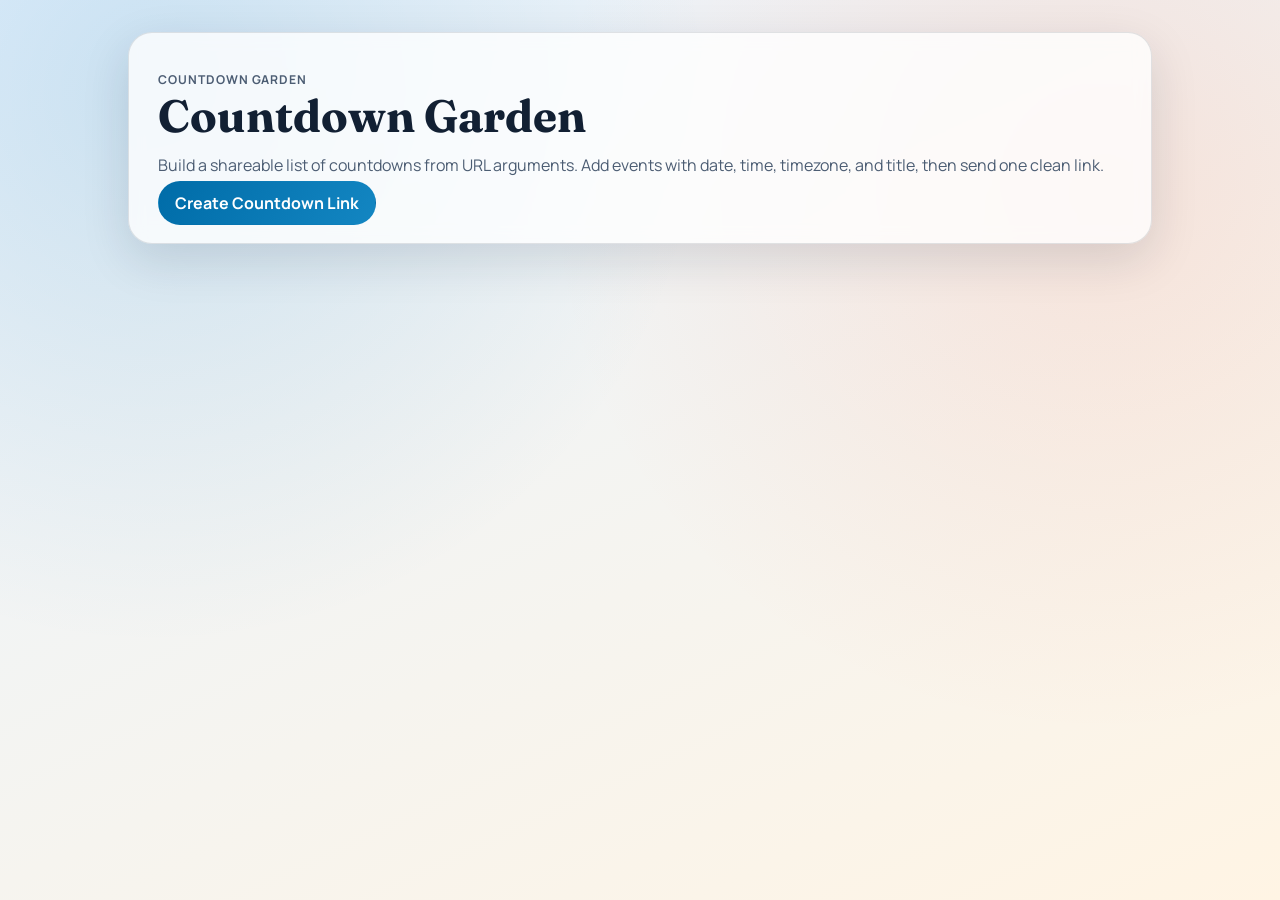
<file: index.html>
<!doctype html>
<html lang="en">
  <head>
    <meta charset="UTF-8" />
    <meta name="viewport" content="width=device-width, initial-scale=1.0" />
    <title>Countdown Garden</title>
    <meta
      name="description"
      content="Create and share beautiful, URL-powered countdown boards."
    />
    <link rel="preconnect" href="https://fonts.googleapis.com" />
    <link rel="preconnect" href="https://fonts.gstatic.com" crossorigin />
    <link
      href="https://fonts.googleapis.com/css2?family=Fraunces:opsz,wght@9..144,600;9..144,800&family=Manrope:wght@400;600;700&display=swap"
      rel="stylesheet"
    />
    <link rel="stylesheet" href="./styles.css" />
  </head>
  <body class="landing-page">
    <main class="landing-shell">
      <section class="hero-card">
        <p class="eyebrow">Countdown Garden</p>
        <h1>Countdown Garden</h1>
        <p>
          Build a shareable list of countdowns from URL arguments. Add events with
          date, time, timezone, and title, then send one clean link.
        </p>
        <div class="hero-actions">
          <a class="btn btn-primary" href="./countdown.html">Create Countdown Link</a>
        </div>
      </section>
    </main>
    <script>
      (function redirectIfQueryExists() {
        if (window.location.search.length > 1) {
          window.location.replace('./countdown.html' + window.location.search);
        }
      })();
    </script>
  </body>
</html>
</file>
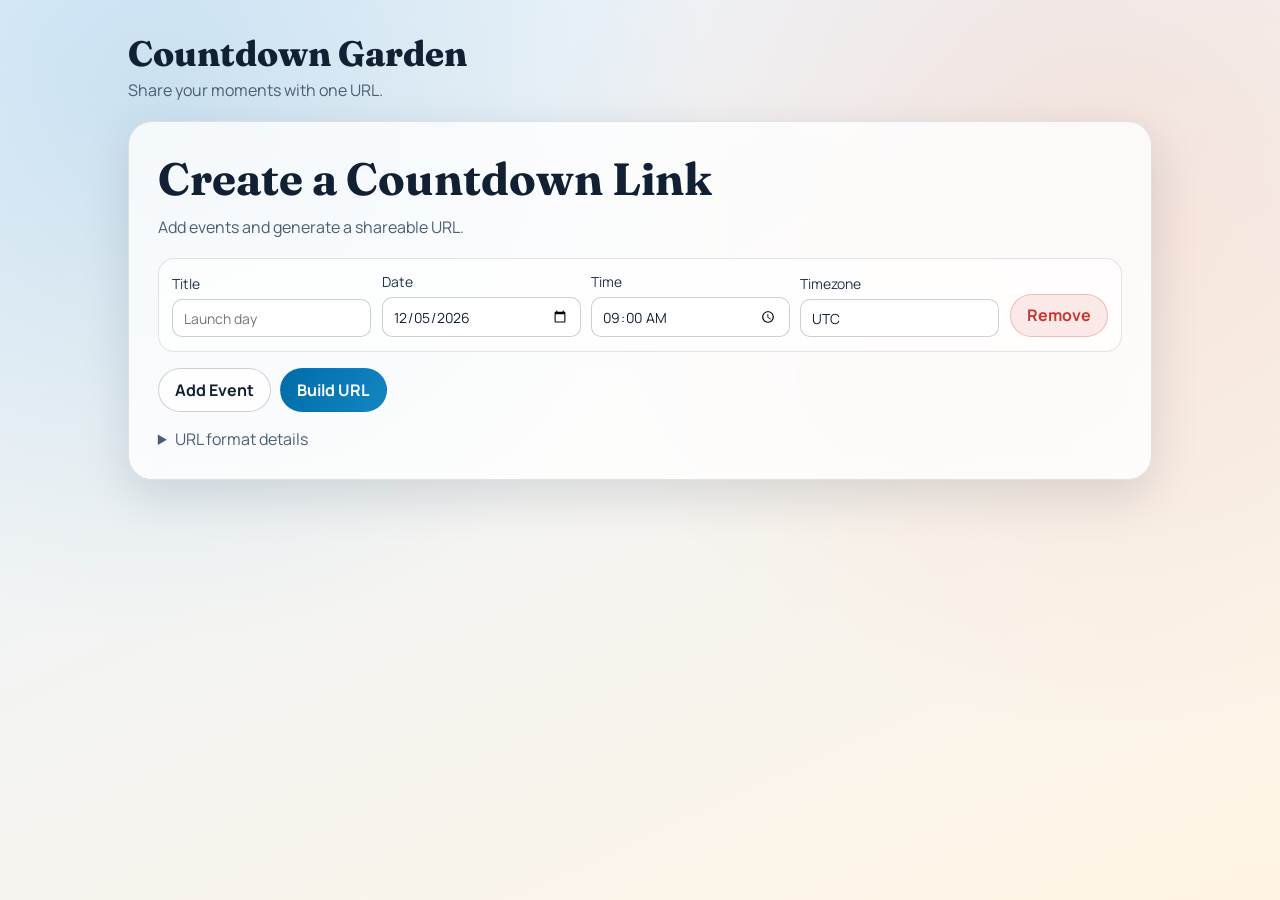
<file: countdown.html>
<!doctype html>
<html lang="en">
  <head>
    <meta charset="UTF-8" />
    <meta name="viewport" content="width=device-width, initial-scale=1.0" />
    <title>Countdown Garden</title>
    <meta
      name="description"
      content="Beautiful shareable countdown lists powered by URL parameters."
    />
    <link rel="preconnect" href="https://fonts.googleapis.com" />
    <link rel="preconnect" href="https://fonts.gstatic.com" crossorigin />
    <link
      href="https://fonts.googleapis.com/css2?family=Fraunces:opsz,wght@9..144,600;9..144,800&family=Manrope:wght@400;600;700&display=swap"
      rel="stylesheet"
    />
    <link rel="stylesheet" href="./styles.css" />
  </head>
  <body>
    <main class="page-shell">
      <header class="page-header">
        <a class="home-link" href="./index.html">Countdown Garden</a>
        <p>Share your moments with one URL.</p>
      </header>

      <section id="builder-view" class="panel hidden" aria-labelledby="builder-title">
        <div class="panel-head">
          <h1 id="builder-title">Create a Countdown Link</h1>
          <p>Add events and generate a shareable URL.</p>
        </div>

        <form id="event-form" novalidate>
          <div id="event-rows" class="event-rows"></div>

          <div class="form-actions">
            <button type="button" id="add-event" class="btn btn-ghost">Add Event</button>
            <button type="submit" class="btn btn-primary">Build URL</button>
          </div>
        </form>

        <details class="url-help">
          <summary>URL format details</summary>
          <p>
            This page reads repeated <code>event</code> parameters using:
            <code>event=YYYY-MM-DD|HH:MM|TimeZone|Title</code>
          </p>
          <p>
            Time zone can be an IANA name (recommended) such as
            <code>America/New_York</code> or a UTC offset such as <code>-05:00</code>.
          </p>
          <p>Example:</p>
          <code>
            ?event=2026-12-31|23:59|America/New_York|New%20Year&amp;event=2026-07-04|09:00|Europe/Paris|Parade
          </code>
        </details>
      </section>

      <section id="countdown-view" class="hidden" aria-labelledby="countdown-title">
        <div class="panel-head">
          <h1 id="countdown-title">Your Countdowns</h1>
          <p>Sorted by nearest upcoming date.</p>
          <div class="form-actions">
            <a class="btn btn-ghost" href="./countdown.html">Edit Events</a>
          </div>
        </div>

        <div id="countdown-list" class="countdown-list"></div>
      </section>
    </main>

    <template id="event-row-template">
      <article class="event-row">
        <label>
          Title
          <input name="title" type="text" maxlength="120" placeholder="Launch day" required />
        </label>
        <label>
          Date
          <input name="date" type="date" required />
        </label>
        <label>
          Time
          <input name="time" type="time" required />
        </label>
        <label>
          Timezone
          <input
            name="tz"
            type="text"
            list="timezone-options"
            placeholder="America/New_York"
            required
          />
        </label>
        <button type="button" class="remove-event btn btn-danger" aria-label="Remove event">
          Remove
        </button>
      </article>
    </template>

    <datalist id="timezone-options">
      <option value="America/New_York"></option>
      <option value="America/Chicago"></option>
      <option value="America/Denver"></option>
      <option value="America/Los_Angeles"></option>
      <option value="Europe/London"></option>
      <option value="Europe/Paris"></option>
      <option value="Asia/Tokyo"></option>
      <option value="Australia/Sydney"></option>
      <option value="UTC"></option>
    </datalist>

    <template id="countdown-card-template">
      <article class="countdown-card">
        <div class="card-top">
          <h2 class="event-title"></h2>
          <span class="event-target"></span>
        </div>
        <div class="time-grid">
          <div><strong class="days">0</strong><span>Days</span></div>
          <div><strong class="hours">0</strong><span>Hours</span></div>
          <div><strong class="minutes">0</strong><span>Minutes</span></div>
          <div><strong class="seconds">0</strong><span>Seconds</span></div>
        </div>
        <p class="status"></p>
      </article>
    </template>

    <script src="./app.js"></script>
  </body>
</html>
</file>
<file: styles.css>
:root {
  --bg-top: #e9f4ff;
  --bg-bottom: #fff4e4;
  --ink: #122033;
  --muted: #4c5d73;
  --card: rgba(255, 255, 255, 0.78);
  --line: rgba(18, 32, 51, 0.12);
  --accent: #006ca8;
  --accent-2: #ff6b3d;
  --danger: #c8362f;
  --shadow: 0 16px 48px rgba(17, 30, 52, 0.13);
}

* {
  box-sizing: border-box;
}

body {
  margin: 0;
  min-height: 100vh;
  font-family: "Manrope", "Segoe UI", sans-serif;
  color: var(--ink);
  background:
    radial-gradient(circle at 12% 10%, rgba(0, 108, 168, 0.14), transparent 40%),
    radial-gradient(circle at 86% 20%, rgba(255, 107, 61, 0.13), transparent 42%),
    linear-gradient(155deg, var(--bg-top), var(--bg-bottom));
}

.page-shell,
.landing-shell {
  width: min(1024px, calc(100% - 2rem));
  margin: 0 auto;
  padding: 2rem 0 3rem;
}

.page-header {
  margin-bottom: 1.25rem;
}

.home-link {
  text-decoration: none;
  color: var(--ink);
  font-family: "Fraunces", serif;
  font-size: clamp(1.6rem, 1.8vw + 1rem, 2.2rem);
  font-weight: 800;
}

.page-header p {
  margin: 0.25rem 0 0;
  color: var(--muted);
}

.panel,
.hero-card {
  backdrop-filter: blur(8px);
  background: var(--card);
  border: 1px solid var(--line);
  border-radius: 24px;
  box-shadow: var(--shadow);
  padding: clamp(1rem, 1vw + 1rem, 2rem);
}

.panel-head h1,
.hero-card h1 {
  margin: 0;
  font-family: "Fraunces", serif;
  font-size: clamp(1.7rem, 2.4vw + 0.9rem, 3rem);
}

.panel-head p,
.hero-card p {
  margin: 0.6rem 0 0;
  color: var(--muted);
}

.hidden {
  display: none;
}

.event-rows {
  display: grid;
  gap: 0.85rem;
  margin-top: 1.2rem;
}

.event-row {
  border: 1px solid var(--line);
  border-radius: 16px;
  padding: 0.85rem;
  display: grid;
  gap: 0.65rem;
  grid-template-columns: repeat(4, minmax(0, 1fr)) auto;
  align-items: end;
  background: rgba(255, 255, 255, 0.66);
}

label {
  display: grid;
  gap: 0.35rem;
  font-size: 0.87rem;
  color: #22344d;
}

input,
select {
  width: 100%;
  border: 1px solid rgba(18, 32, 51, 0.22);
  border-radius: 10px;
  background: #fff;
  color: var(--ink);
  min-height: 2.4rem;
  padding: 0.55rem 0.65rem;
  font: inherit;
}

.form-actions {
  display: flex;
  gap: 0.6rem;
  margin-top: 1rem;
  flex-wrap: wrap;
}

.btn {
  border: 1px solid transparent;
  border-radius: 999px;
  padding: 0.62rem 1rem;
  font: inherit;
  font-weight: 700;
  cursor: pointer;
  text-decoration: none;
  transition: transform 140ms ease, box-shadow 140ms ease;
}

.btn:hover {
  transform: translateY(-1px);
  box-shadow: 0 8px 18px rgba(18, 32, 51, 0.18);
}

.btn-primary {
  background: linear-gradient(120deg, var(--accent), #1386c2);
  color: #fff;
}

.btn-ghost {
  background: rgba(255, 255, 255, 0.75);
  border-color: rgba(18, 32, 51, 0.2);
  color: var(--ink);
}

.btn-danger {
  background: rgba(200, 54, 47, 0.1);
  border-color: rgba(200, 54, 47, 0.25);
  color: var(--danger);
}

.url-help {
  margin-top: 1rem;
  color: var(--muted);
}

.url-help code {
  display: inline-block;
  margin-top: 0.25rem;
  word-break: break-all;
}

.countdown-list {
  display: grid;
  gap: 1rem;
  margin-top: 1rem;
}

.countdown-card {
  border: 1px solid var(--line);
  border-radius: 18px;
  background: rgba(255, 255, 255, 0.84);
  padding: 1rem;
}

.card-top {
  display: flex;
  flex-wrap: wrap;
  justify-content: space-between;
  gap: 0.75rem;
  align-items: baseline;
}

.event-title {
  margin: 0;
  font-size: 1.35rem;
}

.event-target {
  color: var(--muted);
  font-size: 0.94rem;
}

.time-grid {
  margin-top: 0.95rem;
  display: grid;
  grid-template-columns: repeat(4, minmax(0, 1fr));
  gap: 0.6rem;
}

.time-grid div {
  border: 1px solid var(--line);
  border-radius: 12px;
  text-align: center;
  padding: 0.55rem 0.35rem;
  background: rgba(255, 255, 255, 0.65);
}

.time-grid strong {
  display: block;
  font-size: clamp(1.15rem, 1.8vw + 0.5rem, 1.8rem);
}

.time-grid span {
  font-size: 0.78rem;
  color: var(--muted);
}

.status {
  margin: 0.8rem 0 0;
  color: #1e314a;
  font-size: 0.9rem;
}

.eyebrow {
  margin: 0;
  letter-spacing: 0.08em;
  text-transform: uppercase;
  color: var(--accent);
  font-size: 0.76rem;
  font-weight: 700;
}

.hero-actions {
  margin-top: 1rem;
}

@media (max-width: 900px) {
  .event-row {
    grid-template-columns: repeat(2, minmax(0, 1fr));
  }

  .event-row .remove-event {
    grid-column: 1 / -1;
  }
}

@media (max-width: 620px) {
  .page-shell,
  .landing-shell {
    width: min(1024px, calc(100% - 1rem));
    padding-top: 1rem;
  }

  .time-grid {
    grid-template-columns: repeat(2, minmax(0, 1fr));
  }
}
</file>
